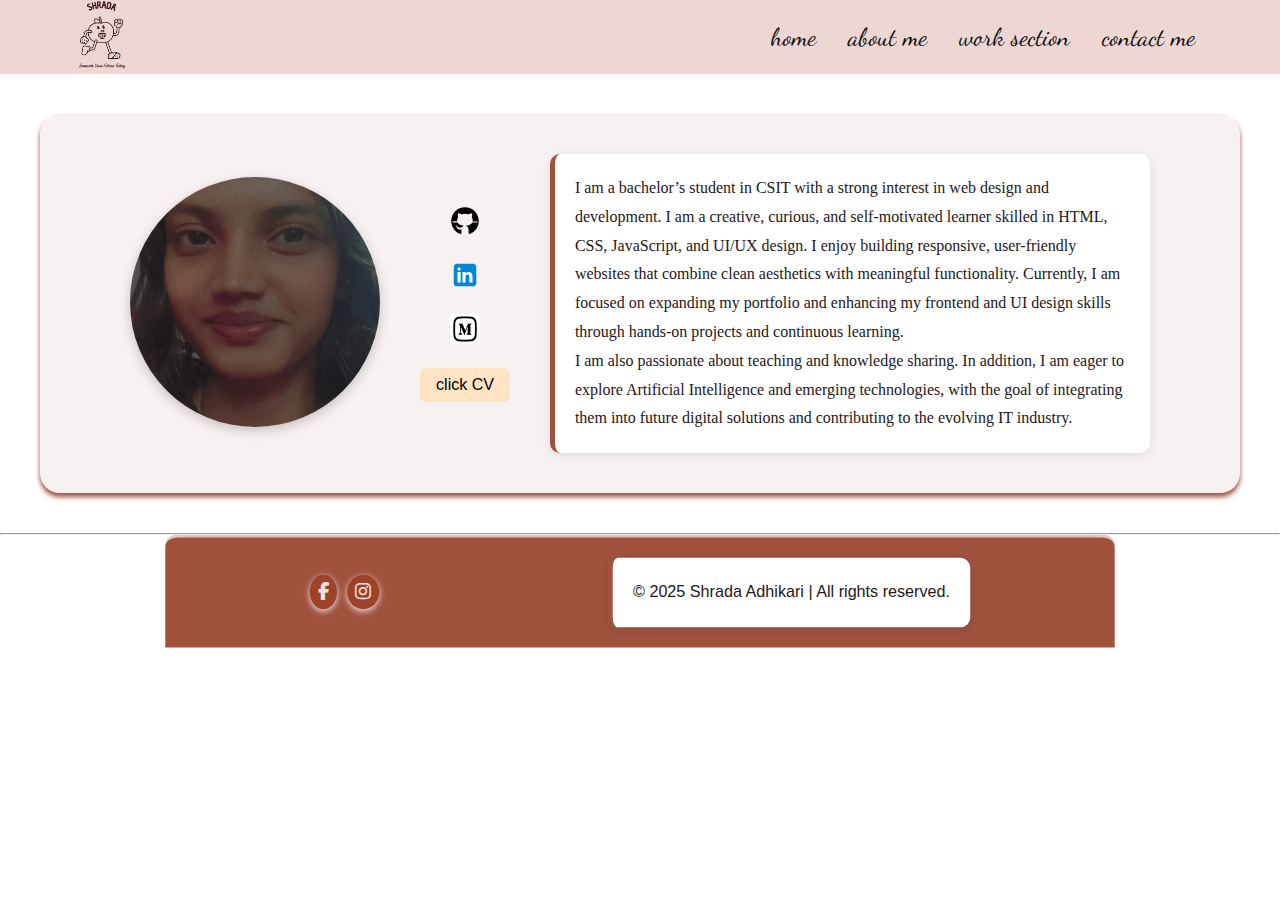
<file: about me.html>
<!DOCTYPE html>
<html lang="en">

<head>
   <meta charset="UTF-8">
   <meta name="viewport" content="width=device-width, initial-scale=1.0">
   <title>My Portfolio</title>
   <link rel="stylesheet" href="/css/about me.css">
   <!--top content  -->
   <link rel="icon" type="image" href="/img/download-removebg-preview.png">
   <!-- fonts -->
   <link
      href="https://fonts.googleapis.com/css2?family=Dancing+Script:wght@400..700&family=Montserrat+Alternates:ital,wght@0,100;0,200;0,300;0,400;0,500;0,600;0,700;0,800;0,900;1,100;1,200;1,300;1,400;1,500;1,600;1,700;1,800;1,900&family=Poppins:wght@200;600;700&display=swap"
      rel="stylesheet">
   <link
      href="https://fonts.googleapis.com/css2?family=Dancing+Script:wght@400..700&family=Montserrat+Alternates:ital,wght@0,100;0,200;0,300;0,400;0,500;0,600;0,700;0,800;0,900;1,100;1,200;1,300;1,400;1,500;1,600;1,700;1,800;1,900&family=Poppins:ital,wght@0,100;0,200;0,300;0,400;0,500;0,600;0,700;0,800;0,900;1,100;1,200;1,300;1,400;1,500;1,600;1,700;1,800;1,900&display=swap"
      rel="stylesheet">
   <link href="https://fonts.googleapis.com/css2?family=Dancing+Script:wght@400..700&display=swap" rel="stylesheet">
   <link rel="stylesheet" href="https://cdnjs.cloudflare.com/ajax/libs/font-awesome/4.7.0/css/font-awesome.min.css" />
   <link rel="stylesheet" href="https://cdnjs.cloudflare.com/ajax/libs/font-awesome/6.4.0/css/all.min.css">
</head>

<body>

  
  <header class="menu-toggle">
      <i class="fa fa-bars menu-toggle" aria-hidden="true" onclick="toggle()"></i>
      <nav>
         <div class="top">
            <img src="/img/download-removebg-preview.png" alt=".logo" height="75px">
         </div>
         <div class="buttom">
            <ul id="menu-toggle">
               <li><a href="/index.html">home</a></li>
               <li><a href="/about me.html">about me</a></li>
               <li><a href="/work section.html">work section</a></li>
               <li><a href="/contact me.html">contact me</a></li>
            </ul>
         </div>
      </nav>
   </header>

   <main>
      <section class="me">
         <div class="about-img" id="about">
            <img src="/img/IMG_20250414_091055_062.webp" alt="Shrada Adhikari">
         </div>
         <div class="timeline">
            <ul>
               <li><a href="https://github.com/shrada302"><img src="/img/github.svg" alt="GitHub"></a></li>
               <li><a href="https://www.linkedin.com/in/shrada-adki-2b1055323/"><img src="/img/linkedin.svg"
                        alt="LinkedIn"></a></li>
               <li><a href="https://medium.com/@shradaadhi123/about"><img src="/img/download (3).png" alt="Medium"></a>
               </li>
              
             <button class="click" style="background-color: bisque; text-decoration: none;">
               <a href="https://flowcv.com/resume/phg3fmkkh47v" style="text-decoration: none; color: rgb(1, 2, 4);" class="cv-resume">click CV</a></button>
            </ul>
         </div>
         <div>
            <p>
              
                 I am a bachelor’s student in CSIT with a strong interest in web design and development. I am a creative, curious, and self-motivated learner skilled in HTML, CSS, JavaScript, and UI/UX design. I enjoy building responsive, user-friendly websites that combine clean aesthetics with meaningful functionality.

Currently, I am focused on expanding my portfolio and enhancing my frontend and UI design skills through hands-on projects and continuous learning.
<br> I am also passionate about teaching and knowledge sharing. In addition, I am eager to explore Artificial Intelligence and emerging technologies, with the goal of integrating them into future digital solutions and contributing to the evolving IT industry.
            </p>
         </div>
      </section>
   </main>
   <hr>
   <footer>

      <div class="social-icons">
         <a href="https://www.facebook.com/"><i class="fab fa-facebook-f"></i></a>
         <a href="https://www.instagram.com/"><i class="fab fa-instagram"></i></a>
      </div>
      <div class="footer-container">
         <p>&copy; 2025 Shrada Adhikari | All rights reserved.</p>
      </div>
   </footer>



   <script src="/js/about me.js"></script>

</body>

</html>
</file>
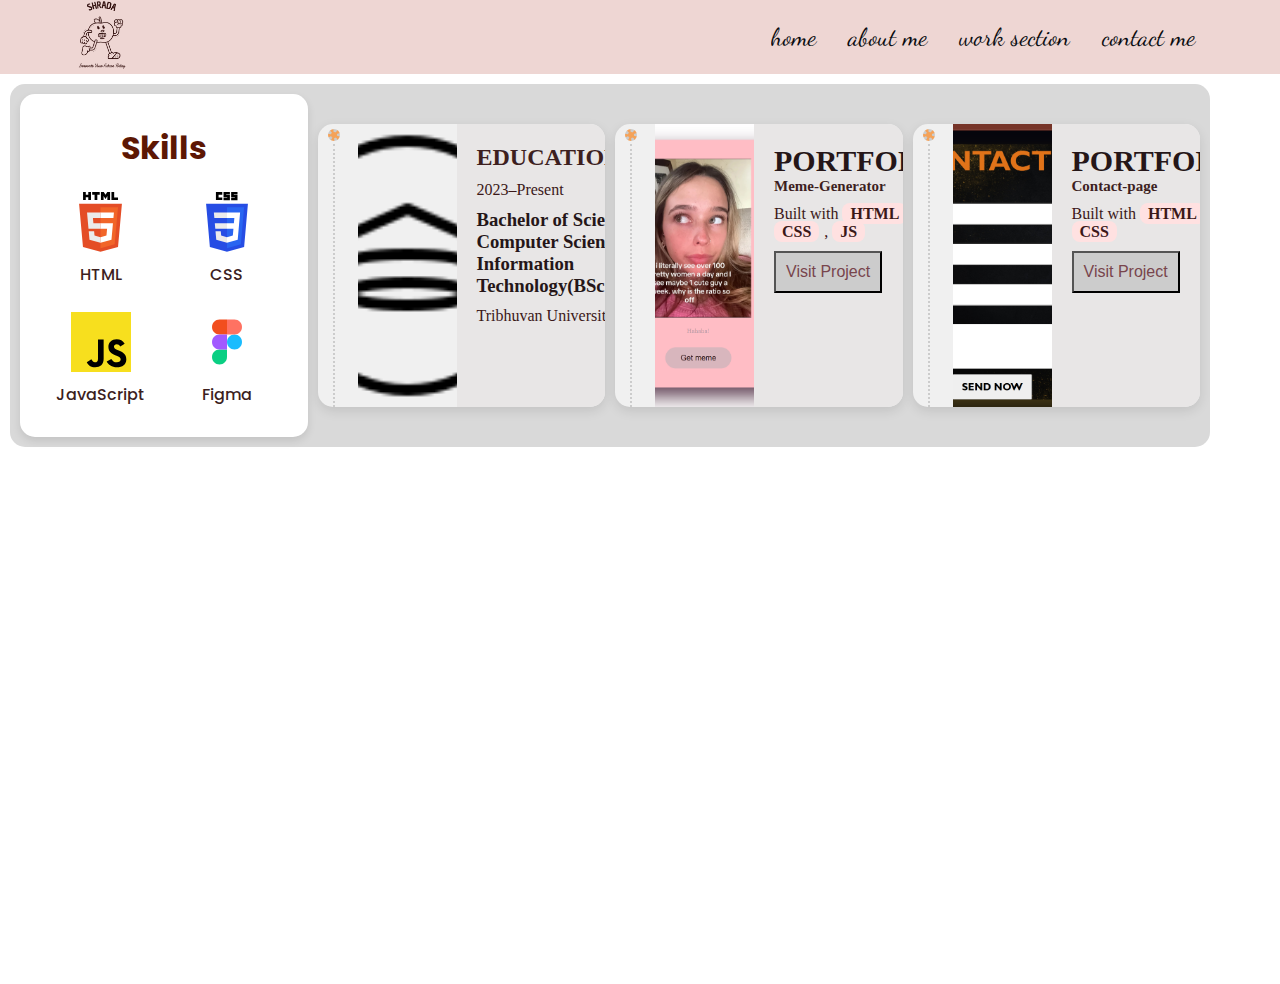
<file: work section.html>
<!DOCTYPE html>
<html lang="en">

<head>
   <meta charset="UTF-8">
   <meta name="viewport" content="width=device-width, initial-scale=1.0">
   <title>My Portfolio</title>
   <link rel="stylesheet" href="/css/worksection.css">
   <!--top content  -->
   <link rel="icon" type="image" href="/img/download-removebg-preview.png">
   <!-- fonts -->
   <link
      href="https://fonts.googleapis.com/css2?family=Dancing+Script:wght@400..700&family=Montserrat+Alternates:ital,wght@0,100;0,200;0,300;0,400;0,500;0,600;0,700;0,800;0,900;1,100;1,200;1,300;1,400;1,500;1,600;1,700;1,800;1,900&family=Poppins:wght@200;600;700&display=swap"
      rel="stylesheet">
   <link
      href="https://fonts.googleapis.com/css2?family=Dancing+Script:wght@400..700&family=Montserrat+Alternates:ital,wght@0,100;0,200;0,300;0,400;0,500;0,600;0,700;0,800;0,900;1,100;1,200;1,300;1,400;1,500;1,600;1,700;1,800;1,900&family=Poppins:ital,wght@0,100;0,200;0,300;0,400;0,500;0,600;0,700;0,800;0,900;1,100;1,200;1,300;1,400;1,500;1,600;1,700;1,800;1,900&display=swap"
      rel="stylesheet">
   <link href="https://fonts.googleapis.com/css2?family=Dancing+Script:wght@400..700&display=swap" rel="stylesheet">
   <link rel="stylesheet" href="https://cdnjs.cloudflare.com/ajax/libs/font-awesome/4.7.0/css/font-awesome.min.css" />

</head>

<body>

   <header class="menu-toggle">
      <i class="fa fa-bars menu-toggle" aria-hidden="true" onclick="toggle()"></i>
      <nav>
         <div class="top">
            <img src="/img/download-removebg-preview.png" alt=".logo" height="75px">
         </div>
         <div class="buttom">
            <ul id="menu-toggle">
               <li><a href="/index/home.html">home</a></li>
               <li><a href="/index/about me.html">about me</a></li>
               <li><a href="/index/work section.html">work section</a></li>
               <li><a href="/index/contact me.html">contact me</a></li>
            </ul>
         </div>
      </nav>
   </header>

   <main>

      <div class="grid-container">
         <div class="grid-item skills-section">
            <div class="skills-header">
               <h2>Skills</h2>
            </div>
            <div class="skills-grid">
               <div class="skill">
                  <img src="/img/html.svg" alt="HTML">
                  <p>HTML</p>
               </div>
               <div class="skill">
                  <img src="/img/css.svg" alt="CSS">
                  <p>CSS</p>
               </div>
               <div class="skill">
                  <img src="/img/javascript.svg" alt="JavaScript">
                  <p>JavaScript</p>
               </div>
               <div class="skill">
                  <img src="/img/figma.svg" alt="Figma">
                  <p>Figma</p>
               </div>
            </div>
         </div>

         <div class="timeline-item">
            <img src="/img/download (5).png" alt="Portfolio Project Screenshot" class="project-thumbnail">
            <div class="timeline-marker"></div>
            <div class="timeline-content">
               <h2>EDUCATION</h2>
               <p class="timeline-date">2023–Present</p>
               <h3 class="timeline-title">Bachelor of Science in Computer Science and Information Technology(BSc.CSIT)
               </h3>
               <p class="timeline-subtitle">Tribhuvan University</p>
            </div>
         </div>

         <div class="timeline-item">
            <img src="/img/memegenerator.png" alt="Portfolio Project Screenshot" class="project-thumbnail">

            <div class="timeline-marker"></div>
            <div class="timeline-content">

               <h3 style="font-size: 30px;">PORTFOLIO</h3>
               <h2 style="font-size: 15px;">Meme-Generator</h2>
               <p>Built with <span>HTML</span>, <span>CSS</span>, <span>JS</span></p>

               <button><a href="https://shrada302.github.io/meme-generator/" target="_blank">Visit
                     Project</a></button>
            </div>

         </div>
         <div class="timeline-item">
            <img src="/img/contact.png" alt="Portfolio Project Screenshot" class="project-thumbnail">

            <div class="timeline-marker"></div>
            <div class="timeline-content">

               <h3 style="font-size: 30px;">PORTFOLIO</h3>
               <h2 style="font-size: 15px;">Contact-page</h2>
               <p>Built with <span>HTML</span>, <span>CSS</span></p>

               <button><a href="https://github.com/shrada302/contact-page" target="_blank">Visit
                     Project</a></button>
            </div>

         </div>
   </main>


   <script src="/js/worksection.js"></script>
</body>

</html>
</file>
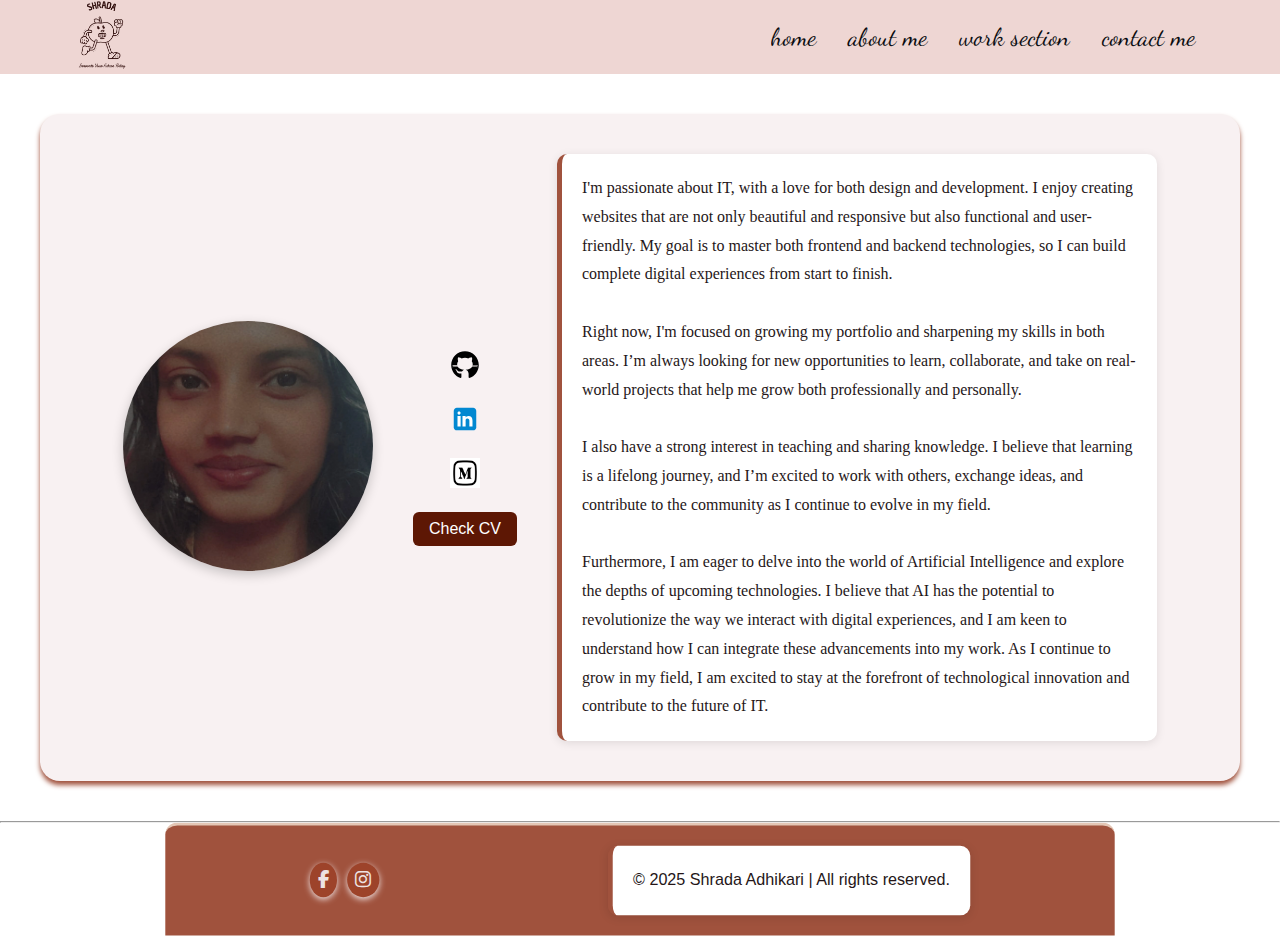
<file: index/about me.html>
<!DOCTYPE html>
<html lang="en">

<head>
   <meta charset="UTF-8">
   <meta name="viewport" content="width=device-width, initial-scale=1.0">
   <title>My Portfolio</title>
   <link rel="stylesheet" href="/css/about me.css">
   <!--top content  -->
   <link rel="icon" type="image" href="/img/download-removebg-preview.png">
   <!-- fonts -->
   <link
      href="https://fonts.googleapis.com/css2?family=Dancing+Script:wght@400..700&family=Montserrat+Alternates:ital,wght@0,100;0,200;0,300;0,400;0,500;0,600;0,700;0,800;0,900;1,100;1,200;1,300;1,400;1,500;1,600;1,700;1,800;1,900&family=Poppins:wght@200;600;700&display=swap"
      rel="stylesheet">
   <link
      href="https://fonts.googleapis.com/css2?family=Dancing+Script:wght@400..700&family=Montserrat+Alternates:ital,wght@0,100;0,200;0,300;0,400;0,500;0,600;0,700;0,800;0,900;1,100;1,200;1,300;1,400;1,500;1,600;1,700;1,800;1,900&family=Poppins:ital,wght@0,100;0,200;0,300;0,400;0,500;0,600;0,700;0,800;0,900;1,100;1,200;1,300;1,400;1,500;1,600;1,700;1,800;1,900&display=swap"
      rel="stylesheet">
   <link href="https://fonts.googleapis.com/css2?family=Dancing+Script:wght@400..700&display=swap" rel="stylesheet">
   <link rel="stylesheet" href="https://cdnjs.cloudflare.com/ajax/libs/font-awesome/4.7.0/css/font-awesome.min.css" />
   <link rel="stylesheet" href="https://cdnjs.cloudflare.com/ajax/libs/font-awesome/6.4.0/css/all.min.css">
</head>

<body>

   <header class="menu-toggle">
      <i class="fa fa-bars menu-toggle" aria-hidden="true" onclick="toggle()"></i>
      <nav>
         <div class="top">
            <img src="/img/download-removebg-preview.png" alt=".logo" height="75px">
         </div>
         <div class="buttom">
            <ul id="menu-toggle">
               <li><a href="/index/home.html">home</a></li>
               <li><a href="/index/about me.html">about me</a></li>
               <li><a href="/index/work section.html">work section</a></li>
               <li><a href="/index/contact me.html">contact me</a></li>
            </ul>
         </div>
      </nav>
   </header>

   <main>
      <section class="me">
         <div class="about-img" id="about">
            <img src="/img/IMG_20250414_091055_062.webp" alt="Shrada Adhikari">
         </div>
         <div class="timeline">
            <ul>
               <li><a href="https://github.com/shrada302"><img src="/img/github.svg" alt="GitHub"></a></li>
               <li><a href="https://www.linkedin.com/in/shrada-adki-2b1055323/"><img src="/img/linkedin.svg"
                        alt="LinkedIn"></a></li>
               <li><a href="https://medium.com/@shradaadhi123/about"><img src="/img/download (3).png" alt="Medium"></a>
               </li>
               <li><button class="click" src="">Check CV</button></li>
            </ul>
         </div>
         <div>
            <p>
               I'm passionate about IT, with a love for both design and development. I enjoy creating websites that are
               not only beautiful and responsive but also functional and user-friendly. My goal is to master both
               frontend and backend technologies, so I can build complete digital experiences from start to finish.
                 <br><br>
               Right now, I'm focused on growing my portfolio and sharpening my skills in both areas. I’m always looking
               for new opportunities to learn, collaborate, and take on real-world projects that help me grow both
               professionally and personally.
                 <br><br>
               I also have a strong interest in teaching and sharing knowledge. I believe that learning is a lifelong
               journey, and I’m excited to work with others, exchange ideas, and contribute to the community as I
               continue to evolve in my field.
                    <br><br>
               Furthermore, I am eager to delve into the world of Artificial Intelligence and explore the depths of
               upcoming technologies. I believe that AI has the potential to revolutionize the way we interact with
               digital experiences, and I am keen to understand how I can integrate these advancements into my work. As
               I continue to grow in my field, I am excited to stay at the forefront of technological innovation and
               contribute to the future of IT.
            </p>
         </div>
      </section>
   </main>
   <hr>
   <footer>

      <div class="social-icons">
         <a href="https://www.facebook.com/"><i class="fab fa-facebook-f"></i></a>
         <a href="https://www.instagram.com/"><i class="fab fa-instagram"></i></a>
      </div>
      <div class="footer-container">
         <p>&copy; 2025 Shrada Adhikari | All rights reserved.</p>
      </div>
   </footer>



   <script src="/js/about me.js"></script>

</body>

</html>
</file>
<file: css/about me.css>
:root {
  --search: #D09A8B;
  --home: #F9E0D9;
  --nav:#EED6D3;
  --written: #090C10;
  --inrectcircle: #FFD5D5;
  --incontact: #FFB4BF;
  --button: #D9D9D9;
  --socailmedia: #887D7A;
  --darklight: #251618;
  --darkpeach: #9D432A;
}

* {
  padding: 0;
  margin: 0;
  box-sizing: border-box;
  -webkit-font-smoothing: antialiased;
}


header {
  background-color: var(--nav);
  position: sticky;
  top: 0;
  z-index: 1000;
  width: 100%;
  overflow: hidden;
}



 header .menu-toggle {
     display: none;
     cursor: pointer;
     padding-top: inherit;
     float: right;
 }
   


nav {
  display: flex;
  justify-content: space-between;
  align-items: center;
  max-width: 1200px;
  margin: auto;
  flex-wrap: wrap; 
}


nav .top img {
  height: 70px;
  margin-left: 35px;
}


nav .buttom ul {
  display: flex;
  justify-content: space-around;
  align-items: end;
  padding-right: 45px;
  gap: 2rem;
  overflow: hidden;
}

nav .buttom ul li {
  list-style: none;
}

nav .buttom ul li a {
  text-decoration: none;
  color: var(--written);
  font-family: 'Dancing Script', cursive;
  font-size: 25px;
}
nav .buttom ul li a {
  position: relative;
  transition: color 0.5s ease;
}

nav .buttom ul li a::after {
  content: '';
  position: absolute;
  bottom: 0;
  left: 0;
  width: 0%;
  height: 2px;
  background-color: var(--written); 
  transition: width 0.3s ease;
}

nav .buttom ul li a:hover {
  color: #5d1704;
}

nav .buttom ul li a:hover::after {
  width: 100%;
  background-color:#5d1704 ;
}




main {
  display: flex;
  flex-direction: column;
  align-items: center;
  justify-content: center;
  padding: 40px 20px;
}

.me {
  display: flex;
  flex-wrap: wrap;
  justify-content: center;
  align-items: center;
  gap: 40px;
  max-width: 1200px;
  width: 100%;
  padding: 40px;
  background-color: #f8f1f2;
  border-radius: 20px;
  box-shadow: 0 4px 5px #a0523d;
}

.about-img img {
  width: 250px;
  height: 250px;
  object-fit: cover;
  border-radius: 50%;
  box-shadow: 0 4px 12px rgba(0, 0, 0, 0.2);
  transition: transform 0.3s;
}

.about-img img:hover {
  transform: scale(1.05);
}

.timeline ul {
  list-style: none;
  display: flex;
  flex-direction: column;
  gap: 20px;
  align-items: center;
}

.timeline ul li img {
  height: 30px;
  width: 30px;
  transition: transform 0.3s ease;
}

.timeline ul li img:hover {
  transform: scale(1.2);
}

.click {
  padding: 8px 16px;
  background-color: #5d1704;
  color: white;
  border: none;
  border-radius: 6px;
  cursor: pointer;
  font-size: 16px;
  transition: background-color 0.3s ease;
}

.click:hover {
  background-color: white;
  color: #5d1704;
  border: 1px solid #5d1704;
}

p {
  max-width: 600px;
  font-size: 16px;
  line-height: 1.8;
  color: var(--darklight);
  background-color: #fff;
  padding: 20px;
  border-radius: 10px;
  border-left: 5px solid #a0523d;
  box-shadow: 0 2px 10px rgba(0, 0, 0, 0.1);
}

@media (max-width: 768px) {

  header i{
    overflow: hidden;
  
  }
  nav {
    flex-direction: column;
    align-items: stretch;
  }

  nav .buttom ul {
    flex-direction: column;
    width: 100%;
   gap: 30px;
   z-index: 10px;
   position: absolute;
   background-color: var(--nav);
    overflow: hidden;
  }





  nav .top img {
    margin: auto;
  }
   header .menu-toggle {
     display: block;
     cursor: pointer;
     padding-top: inherit;
     float: right;
     padding-top: 20px;
    padding-right: 10px;
    overflow: hidden;
     transition: all 1s;
   }
   
   
   nav .buttom ul li a:hover {
       color: #5d1704;
       list-style: none;
   }

  ul#menu-toggle{
      transition: max-height 0.4s ease, opacity 0.4s ease
  }
  nav .buttom ul {
    flex-direction: column;
    background-color: var(--nav);
    padding: 10px;
  }

  .menu-toggle {
    display: block;
  }

  .me {
    flex-direction: column;
    padding: 20px;
  }

  .timeline ul {
    flex-direction: row;
    justify-content: center;
    gap: 10px;
  }
}

.cv-resume:hover{
  border: none;
}

footer {
  background-color: #A0523D;
  /* Deep brown-orange tone */
  color: #fff2e6;
  /* Light cream text */
  padding: 20px 30px;
  display: flex;
  flex-wrap: wrap;
  justify-content: space-around;
  align-items: center;
  border-top: 3px solid #e3c6b5;
  font-family: 'Segoe UI', sans-serif;
  max-width: 940px;
  margin: auto;
  border-radius: 12px 12px 0 0;
  transform: scale(1.01);
  /* subtle pop effect */
  transition: transform 0.3s ease;
}

footer a {
  font-weight: 500;
  font-size: 0.95rem;
}

footer a:hover {
  text-shadow: 0 0 6px gold;
  color: #F8F1F2;
}

footer .social-icons {
  display: flex;
  gap: 10px;
}

footer .social-icons i {
  font-size: 18px;
  color: #eee2e2;
  background: var(--darkpeach);
  padding: 8px;
  border-radius: 50%;
  box-shadow: 0 2px 6px;
}
</file>
<file: css/worksection.css>
:root {
  --search: #D09A8B;
  --home: #F9E0D9;
  --nav:#EED6D3;
  --written: #090C10;
  --inrectcircle: #FFD5D5;
  --incontact: #FFB4BF;
  --button: #D9D9D9;
  --socailmedia: #887D7A;
  --darklight: #251618;
  --darkpeach: #9D432A;
}

* {
  padding: 0;
  margin: 0;
  box-sizing: border-box;
  -webkit-font-smoothing: antialiased;
}


header {
  background-color: var(--nav);
  position: sticky;
  top: 0;
  z-index: 1000;
  width: 100%;
  overflow: hidden;
}



 header .menu-toggle {
     display: none;
     cursor: pointer;
     padding-top: inherit;
     float: right;
 }
   


nav {
  display: flex;
  justify-content: space-between;
  align-items: center;
  max-width: 1200px;
  margin: auto;
  flex-wrap: wrap; 
}


nav .top img {
  height: 70px;
  margin-left: 35px;
}


nav .buttom ul {
  display: flex;
  justify-content: space-around;
  align-items: end;
  padding-right: 45px;
  gap: 2rem;
  overflow: hidden;
}

nav .buttom ul li {
  list-style: none;
}

nav .buttom ul li a {
  text-decoration: none;
  color: var(--written);
  font-family: 'Dancing Script', cursive;
  font-size: 25px;
}
nav .buttom ul li a {
  position: relative;
  transition: color 0.5s ease;
}

nav .buttom ul li a::after {
  content: '';
  position: absolute;
  bottom: 0;
  left: 0;
  width: 0%;
  height: 2px;
  background-color: var(--written); 
  transition: width 0.3s ease;
}

nav .buttom ul li a:hover {
  color: #5d1704;
}

nav .buttom ul li a:hover::after {
  width: 100%;
  background-color:#5d1704 ;
}



/* main */

main {
  color: var(--darklight);
  height: 100vh;
}

.container {
     display: flex;
     padding: 50px 40px;
     align-items: center;
     justify-content: space-between;
     
    }
    
    section.container {
      height: 100vh;
      width: 100%;
      
    }
    
    .container h1 {
      font-family: Montserrat;
     font-size: 60px;
     font-weight: 900;
     color: #5d1704;

     
    }
    
    .child {
      max-width: 50%;
    }
    
    .container h3 {
     font-family: Poppins;
     font-size: 30px;
     font-weight: 200;
     color: var(--darkpeach);
    }
    
    .container p {
      font-family: Arial, Helvetica, sans-serif;
      font-size: medium;
      font-weight: 400;
      color: var(--lightdark);
    }
    
    .image img {
     height: 100vh;
     float: left;
     padding-top: 0px;
     padding-right: 0px;
     border-image: 50%;
    }




   /* main..about me part */
    
   h3.abc{
    font-size: 200px;
   }
   div.me{
        display: grid;
    justify-items: center;
   }

   div.me1{
   background-color: var(--incontact);
   border-radius: 30px;
   padding: 30px;
   }
@media (max-width: 768px) {

  header i{
    overflow: hidden;
  
  }
  nav {
    flex-direction: column;
    align-items: stretch;
  }

  nav .buttom ul {
    flex-direction: column;
    width: 100%;
   gap: 30px;
   z-index: 10px;
   position: absolute;
   background-color: var(--nav);
    overflow: hidden;
  }





  nav .top img {
    margin: auto;
  }
   header .menu-toggle {
     display: block;
     cursor: pointer;
     padding-top: inherit;
     float: right;
     padding-top: 20px;
    padding-right: 10px;
    overflow: hidden;
     transition: all 1s;
   }
   
   
   nav .buttom ul li a:hover {
       color: #5d1704;
       list-style: none;
   }

  ul#menu-toggle{
      transition: max-height 0.4s ease, opacity 0.4s ease
  }
}

.grid-container{
  display: grid;
  gap: 10px;
  padding:10px;
  margin: 10px;
  background:#d9d9d9;
  max-width: 1200px;
  border-radius: 15px;
  
  
  
}

.grid-container {
  grid-template-columns: 3fr;
}
.grid-container {
  grid-template-columns: repeat(4, 1fr);
}
.grid-item {
  background: var(--home);
  color: white;
  font-size: 2rem;
  display: flex;
  justify-content: space-evenly;
  align-items: center;
  padding: 20px;
  border-radius: 15px;
  position: relative;
  /* padding-left: 40px;
  margin-bottom: 40px; */
    display: flex;
  background-color: var(--search);
  /* padding: 20px; */
  flex: 1;
  background-color: #e8e6e6;
  color: var(--darklight);
}


@media (max-width: 1199px) {
  .grid-container {
    grid-template-columns: repeat(2, 1fr);
  }
}


@media (max-width: 899px) {
  .grid-container {
    grid-template-columns: repeat(2, 1fr);
  }
}


@media (max-width: 599px) {
  .grid-container {
    grid-template-columns: 1fr;
  }
}

div.grid-container img{
      transition: transform 0.3s ease;
      display: flex;
      justify-content: space-around;
      align-items: center;
      
}

div.grid-container img:hover{
     
      box-shadow: 1px 1px #9c6767;
       transform: scale(1.02);
  transition: 0.3s ease;
}

li::marker{
   color: #78454c;
  border: 3px dotted whitesmoke;
} 

h2{
  font-size: 24px;
  margin-bottom: 5px;
  color: #3d1f1f;
}

.timeline-item {
  position: relative;
  padding-left: 40px;
  margin-bottom: 40px;
    display: flex;
  background-color: #f0f0f0;
  border-radius: 15px;
  box-shadow: 0 4px 12px rgba(0,0,0,0.1);
  overflow: hidden;
  max-width: 900px;
  margin: 30px auto;
  transition: transform 0.3s ease;
}
.timeline-item:hover{
  transform: scale(1.02);
}
.timeline-content{
  padding: 20px;
  flex: 1;
  background-color: #e8e6e6;
  color: var(--darklight);
}
.timeline-content p{
    font-size: 16px;
  margin: 10px 0;
  color: #3b1818;
}
.timeline-content span{
   background-color: #ffe1e1;
  padding: 2px 8px;
  border-radius: 8px;
  margin-right: 5px;
  font-weight: bold;
}
.timeline-marker {
  position: absolute;
  left: 10px;
  top: 5px;
  width: 12px;
  height: 12px;
  background-color: #F4A259; 
  border: 3px dotted #ccc; 
  border-radius: 50%;
}

.timeline-item::before {
  content: "";
  position: absolute;
  left: 15px;
  top: 20px;
  width: 0;
  height: 100%;
  border-left: 2px dotted #ccc;
}

button{
  padding: 10px;
  font-size: medium;
  background-color: #ccc;
  text-decoration: none;
}
button a{
  text-decoration: none;
  color:#78454c
}

button a:hover{
  color: white;
}

button:hover{
  color: #ccc;
  background-color: #5d1704;
  

}
.project-thumbnail {
  width: 40%;
  object-fit: cover;
}

.skills-section {
  background-color: #ffffff;
  padding: 30px;
  border-radius: 15px;
  box-shadow: 0 4px 8px rgba(0,0,0,0.1);
  display: flex;
  flex-direction: column;
  align-items: center;
}

.skills-header h2 {
  font-size: 32px;
  color: #5d1704;
  font-family: 'Poppins', sans-serif;
  margin-bottom: 20px;
}

.skills-grid {
  display: grid;
  grid-template-columns: repeat(auto-fit, minmax(100px, 1fr));
  gap: 25px;
  justify-items: center;
  width: 100%;
}

.skill {
  display: flex;
  flex-direction: column;
  align-items: center;
  transition: transform 0.3s ease;
}

.skill img {
  height: 60px;
  margin-bottom: 10px;
  transition: transform 0.3s ease, box-shadow 0.3s ease;
}

.skill p {
  font-family: 'Poppins', sans-serif;
  color: #3d1f1f;
  font-weight: 500;
  font-size: 16px;
}

.skill:hover img {
  transform: scale(1.1);
  box-shadow: 0 4px 8px rgba(0,0,0,0.2);
}
</file>
